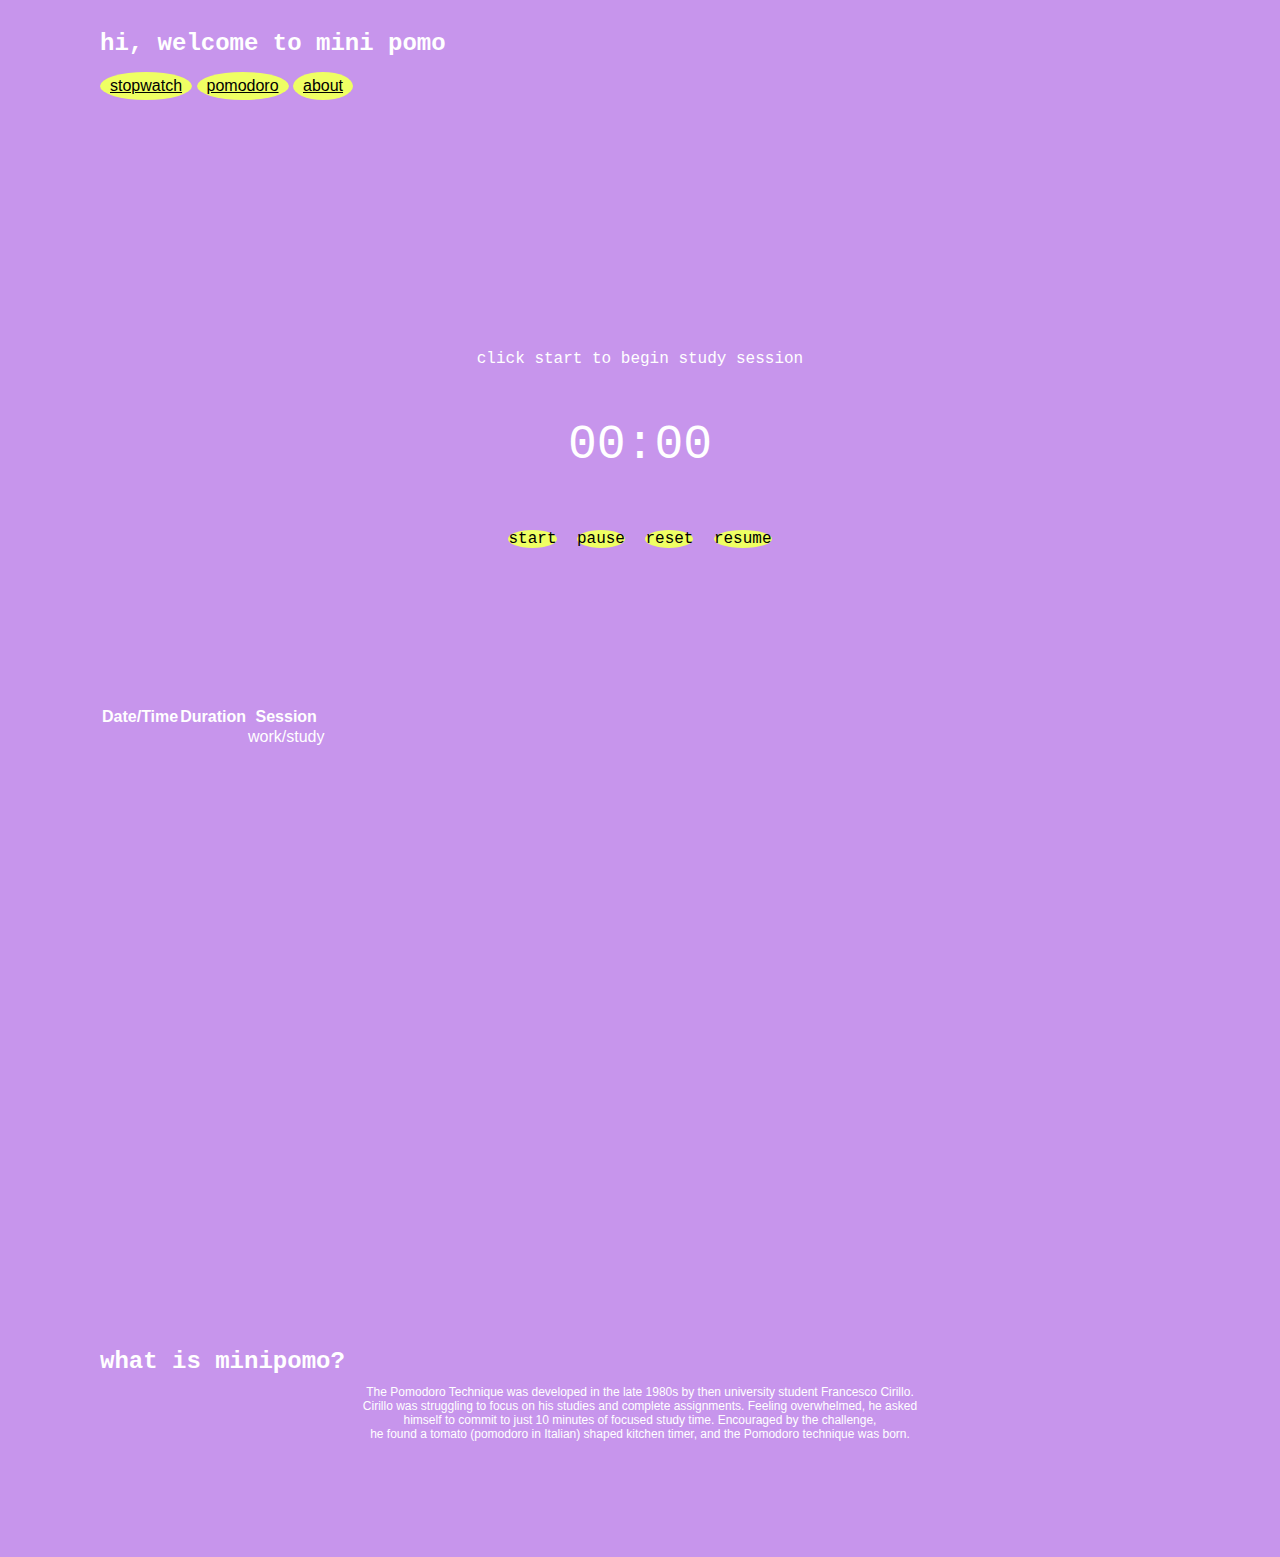
<file: index.html>
<html>
    <head>
        <title>MiniPOMO</title>
        <link href="style-main.css" rel="stylesheet" type="text/css"/>
    </head>

    <br><br>
        
    <body>
        <header>
        <h2>hi, welcome to mini pomo</h2>
        <br>
            <nav>
                <ul>
                    <li><a class = "link" href="index.html">stopwatch</a></a></li>
                    <li><a Class = "link" href ="page2.html">pomodoro</a></a></li>
                    <li><a Class = "link" href="page3.html">about</a></a></li>
                </ul>
            </nav>
        </header>
        
        <div class = "timer">
            <div id ="js_timer">
                <div id = "statusPomodoro"></div>
                <div id ="timerDisplay">
                00:00
                </div>
                
                <button onclick="start()"">start</button>
                <button onclick="pause()">pause</button>
                <button onclick="reset()">reset</button>
                <button onclick="resume()">resume</button>
                <script src="script-timer.js"></script>
        </div>

        <div>
            <table id = "historyProfile" class="table table-borderless table-striped table-earning">
                <tr>
                    <th>Date/Time</th>
                    <th>Duration</th>
                    <th>Session</th>
                </tr>
                <tr>
                    <td id = "dateTime"></td>
                    <td id = "duration"></td>
                    <td>work/study</td>
                </tr>
                <script src="script-timer.js" ></script>
            </table>
        </div>
        
        <div class ="quotes">
            <h2>what is minipomo?</h2>
            <p>The Pomodoro Technique was developed in the late 1980s by then university student Francesco Cirillo. <br>
            Cirillo was struggling to focus on his studies and complete assignments. Feeling overwhelmed, he asked <br>
            himself to commit to just 10 minutes of focused study time. Encouraged by the challenge, <br>
            he found a tomato (pomodoro in Italian) shaped kitchen timer, and the Pomodoro technique was born.</p>
        </body>
</file>
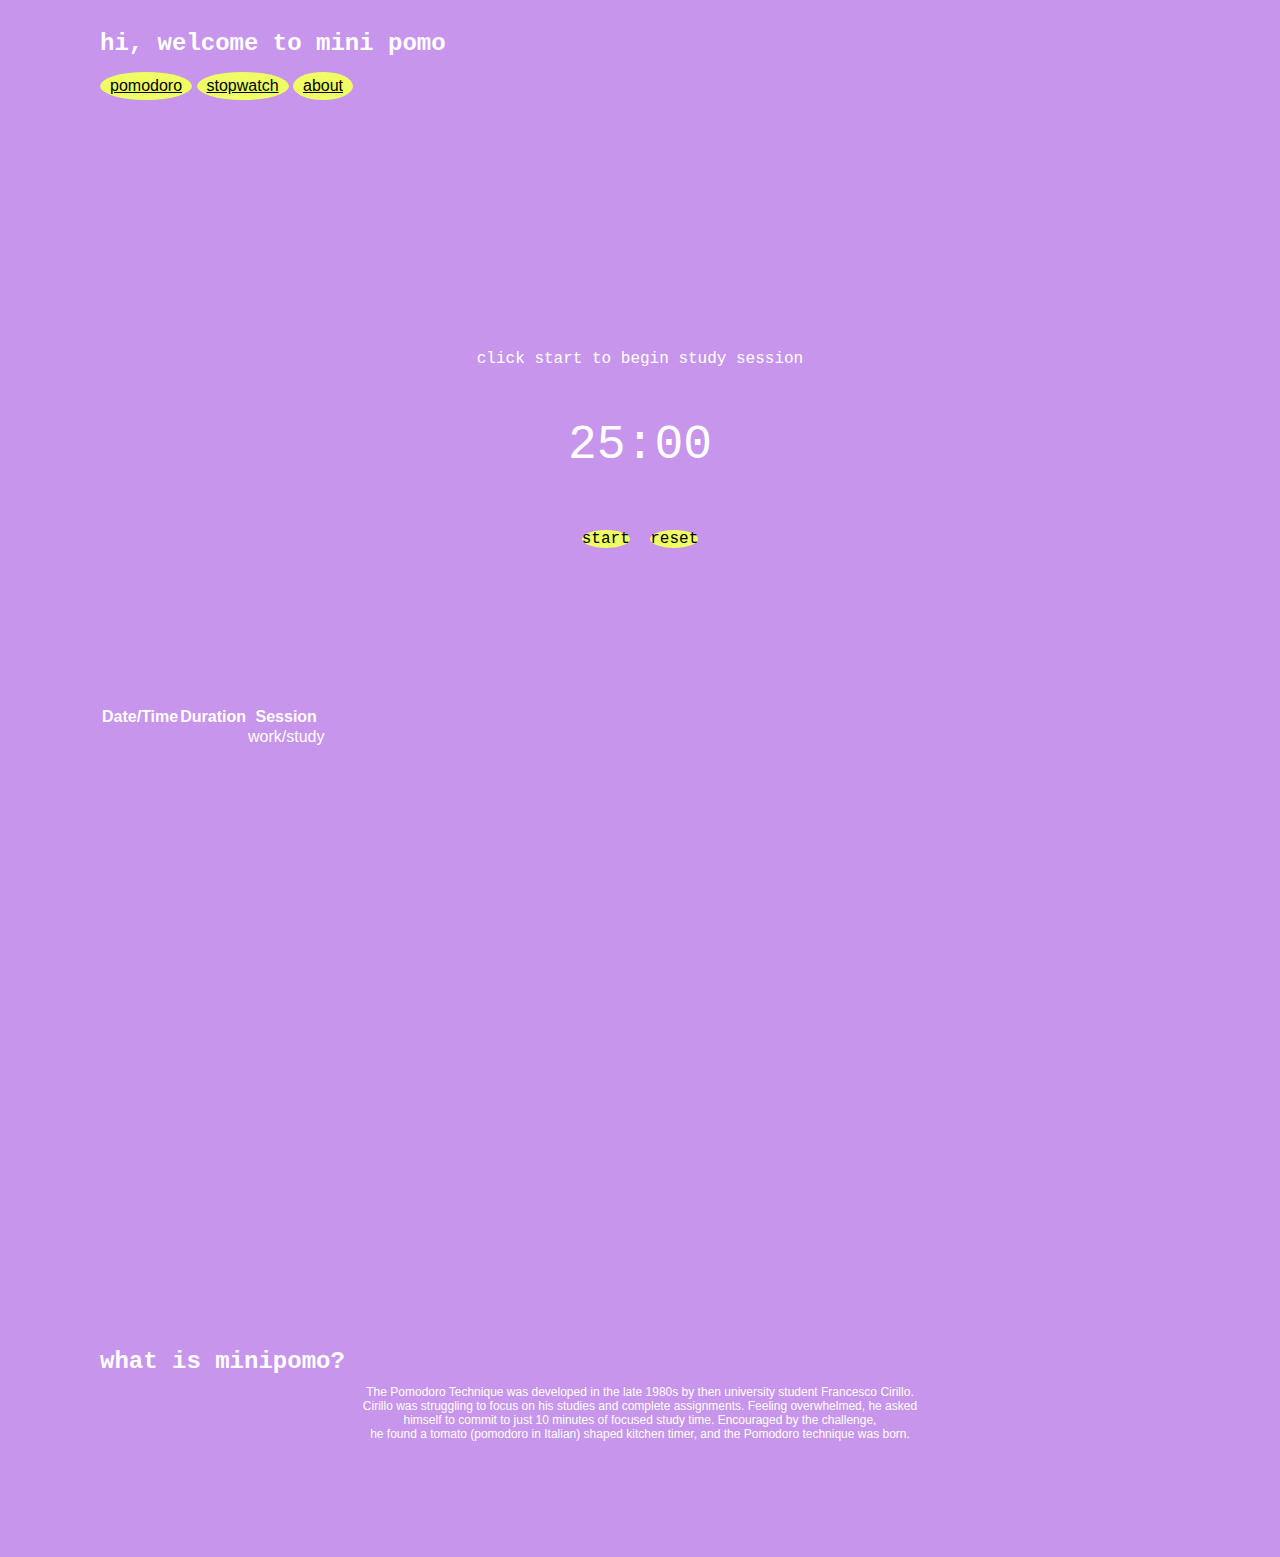
<file: page2.html>
<html>
    <head>
        <title id = "title">MiniPOMO</title>
        <link href="style-main.css" rel="stylesheet" type="text/css"/>
    </head>
    <br><br>

<body>
    <header>
    <h2>hi, welcome to mini pomo</h2>
    <br>
        <nav>
            <ul>
                <li><a Class = "link" href ="page2.html">pomodoro</a></a></li>
                <li><a class = "link" href="index.html">stopwatch</a></a></li>
                <li><a Class = "link" href="page3.html">about</a></a></li>
            </ul>
        </nav>
    </header>
    
    <div class = "timer">
        <div id ="js_pomodoro">
            <div id = "statusPomodoro"></div>
            <div id ="pomodoro">
            00:00
            </div>
            <button onclick="start()">start</button>
            <button onclick="reset()">reset</button>
            
        <script src="script-pomodoro.js"></script>
    </div>

    <div>
        <table id = "historyProfile" class="table table-borderless table-striped table-earning">
            <tr>
                <th>Date/Time</th>
                <th>Duration</th>
                <th>Session</th>
            </tr>
            <tr>
                <td id = "dateTime"></td>
                <td id = "duration"></td>
                <td>work/study</td>
            </tr>
            <script src="script-pomodoro.js" ></script>
        </table>
    </div>

    <div class ="quotes">
    <h2>what is minipomo?</h2>
    <p>The Pomodoro Technique was developed in the late 1980s by then university student Francesco Cirillo. <br>
        Cirillo was struggling to focus on his studies and complete assignments. Feeling overwhelmed, he asked <br>
        himself to commit to just 10 minutes of focused study time. Encouraged by the challenge, <br>
        he found a tomato (pomodoro in Italian) shaped kitchen timer, and the Pomodoro technique was born.</p>
</body>
</file>
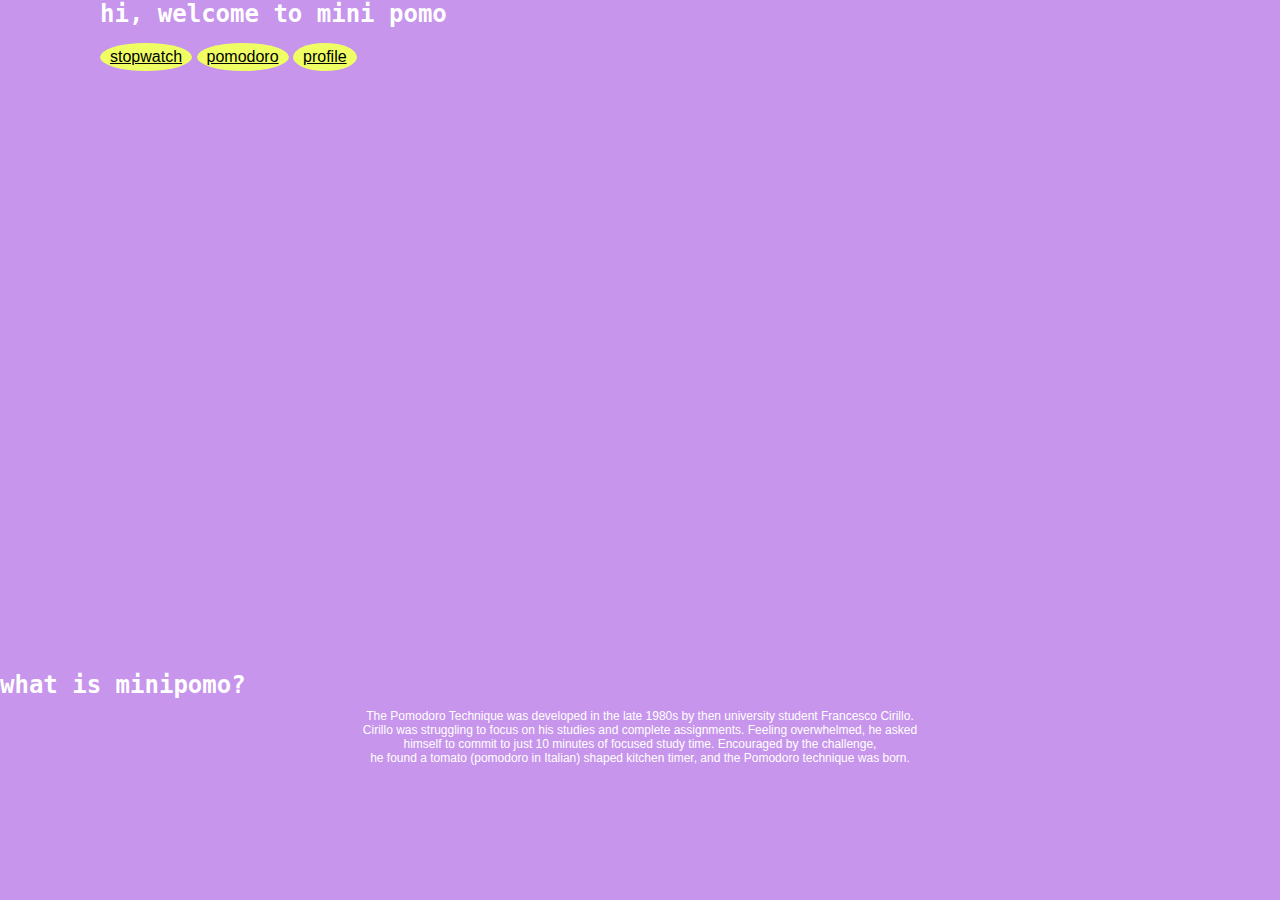
<file: page3.html>
<html>
    <head>
        <title>My Webpage</title>
        <link href="style-main.css" rel="stylesheet" type="text/css"/>
    </head>

    <body>
        <header>
        <h2>hi, welcome to mini pomo</h2>
        <br>
            <nav>
                <ul>
                    <li><a class = "link" href="index.html">stopwatch</a></a></li>
                    <li><a Class = "link" href ="page2.html">pomodoro</a></a></li>
                    <li><a Class = "link" href="page3.html">profile</a></a></li>
                </ul>
            </nav>
        </header>
    
        <div class ="quotes">
        <h2>what is minipomo?</h2>
        <p>The Pomodoro Technique was developed in the late 1980s by then university student Francesco Cirillo. <br>
            Cirillo was struggling to focus on his studies and complete assignments. Feeling overwhelmed, he asked <br>
            himself to commit to just 10 minutes of focused study time. Encouraged by the challenge, <br>
            he found a tomato (pomodoro in Italian) shaped kitchen timer, and the Pomodoro technique was born.</p>
        </body>
</file>
<file: style-main.css>
body {
    font-family: monospace;
    background-color: #c795ec;
    background-color: #c795ec;
}

.timer {
    position: relative;
    padding: 100px;
    font-family: monospace;
}

button {
    font-family: monospace;
    font-size: 16;
    background-color: rgb(239, 255, 99);
    margin: 8px;
    position: relative;
    border-radius: 50%;
    border: 1px;
    color: #000000
}

button:hover {
    color: #505050
}

header {
    position: relative;
    color: #ffffff;
    padding: 0;
    font-family: monospace;
}

header h2 {
    padding: 0 100px 0 100px;
    text-align: left;
    font-size: 24;
    font-family: monospace;
    color: white
}

nav ul {
    margin: 0;
    padding: 0 100px 0 100px;
    display: inline;
    
}

nav ul li {
    background-color:rgb(239, 255, 99);
    text-align: left;
    display: inline-block;
    border-radius: 50%;
    border: 1;
    list-style-type: disc;
    padding: 5px 10px;
    margin: 0;
    font-family: monospace;
    

}

h2 {

    color: #ffffff;
    font-size: 24px;
    font-family: monospace;

}

li {
    color: #000000;
    
}

p {
    color: rgb(255, 255, 255);
    padding: 10px 8px;
    font-size: 12px;
    text-align: center;

}

.link, ul {
    background: none;
    color: #000000;
}

.link:hover {
    color: #ffffff;
}

header p {
    padding: 0, 500px;
}

*{
    margin: 0;
    padding: 0;
    font-family: "poppins", sans-serif;
    box-sizing: border-box;

}

#js_timer {
    text-align: center;
    padding: 150px;
}

#js_pomodoro {
    text-align: center;
    padding: 150px;
}

#timerDisplay {
    padding: 100, 50, 0, 50;
    margin: 50px auto;
    font-size: 48px;
    text-align: center;
    font-family: monospace;
    color: #ffffff
}


#pomodoro {
    padding: 100, 50, 0, 50;
    margin: 50px auto;
    font-size: 48px;
    text-align: center;
    font-family: monospace;
    color: #ffffff
}

#statusPomodoro {
    padding: 0;
    font-size: 16px;
    font-family: monospace;
    color: #ffffff

}

.quotes {
    position: relative;
    padding: 600 0 0 0;
}

th {
    color: white
}

td {
    color: white
}
</file>
